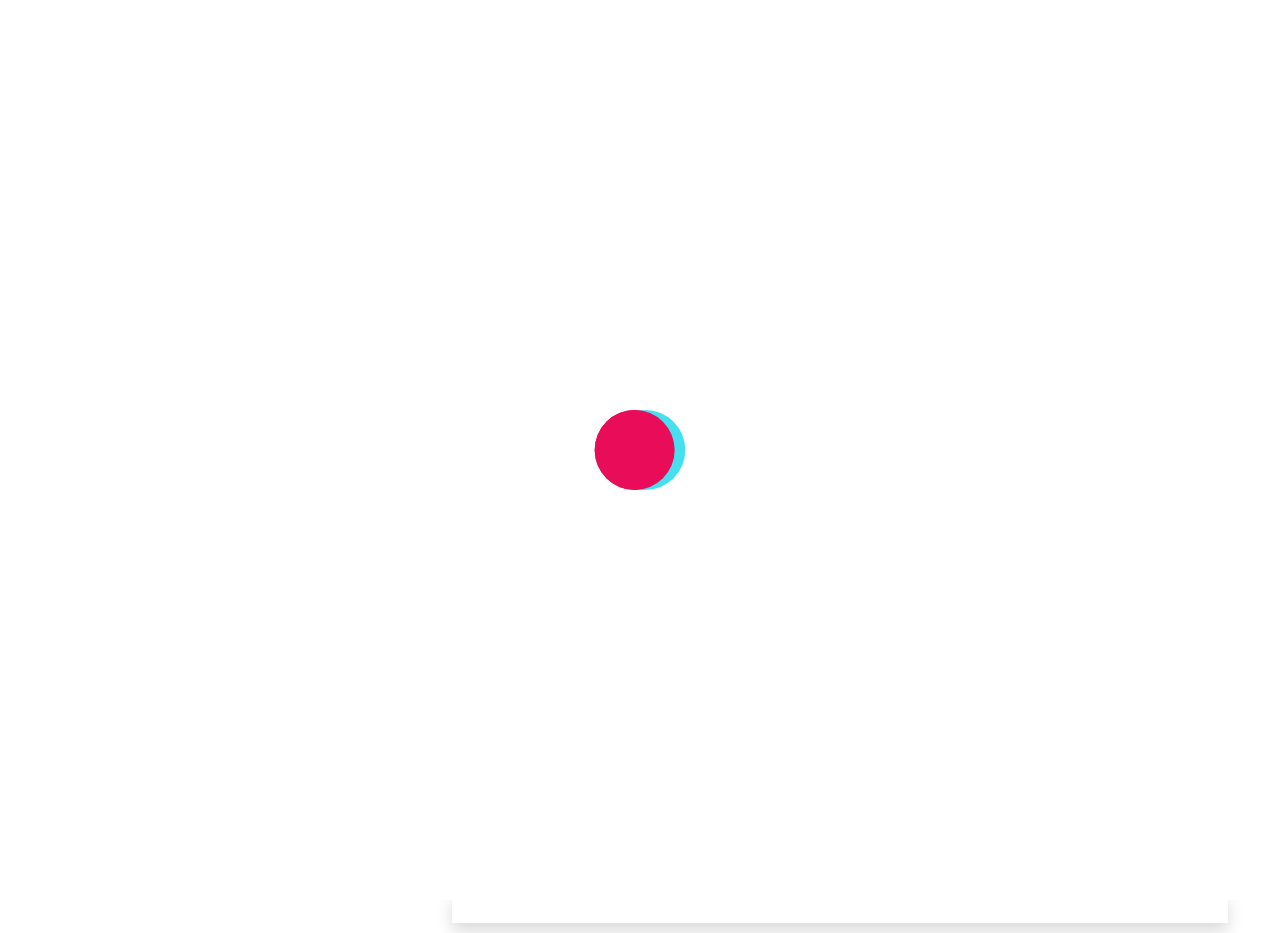
<file: artist.html>
<!DOCTYPE html>
<html lang="en">

<head>
    <meta charset="UTF-8">
    <meta http-equiv="X-UA-Compatible" content="IE=edge">
    <meta name="viewport" content="width=device-width, initial-scale=1.0">
    <title class="title"></title>
    <link rel="stylesheet" href="./assets/bootstrap/css/bootstrap.min.css" />
    <link rel="stylesheet" href="https://cdnjs.cloudflare.com/ajax/libs/font-awesome/5.15.3/css/all.min.css">
    <link rel="stylesheet" href="css/style.css" />
    <link rel="stylesheet" href="css/artist.css" />
</head>

<body>
    <div class="loader">
        <svg xmlns="http://www.w3.org/2000/svg" xmlns:xlink="http://www.w3.org/1999/xlink"
            style="margin: auto; background: rgb(255, 255, 255); display: block; shape-rendering: auto;" width="200px"
            height="200px" viewBox="0 0 100 100" preserveAspectRatio="xMidYMid">
            <circle cx="30" cy="50" fill="#e90c59" r="20">
                <animate attributeName="cx" repeatCount="indefinite" dur="1s" keyTimes="0;0.5;1" values="30;70;30"
                    begin="-0.5s"></animate>
            </circle>
            <circle cx="70" cy="50" fill="#46dff0" r="20">
                <animate attributeName="cx" repeatCount="indefinite" dur="1s" keyTimes="0;0.5;1" values="30;70;30"
                    begin="0s"></animate>
            </circle>
            <circle cx="30" cy="50" fill="#e90c59" r="20">
                <animate attributeName="cx" repeatCount="indefinite" dur="1s" keyTimes="0;0.5;1" values="30;70;30"
                    begin="-0.5s"></animate>
                <animate attributeName="fill-opacity" values="0;0;1;1" calcMode="discrete" keyTimes="0;0.499;0.5;1"
                    dur="1s" repeatCount="indefinite"></animate>
            </circle>
            <!-- [ldio] generated by https://loading.io/ -->
        </svg>
    </div>
    <header>
        <nav>
            <a href="/" class="logo">
                <img src="assets/img/logo/logo.svg" width="154" height="20" alt="moviezone" />
            </a>
            <ul class="nav__items">
                <li class="nav__item">
                    <a href="#" class="nav__link">movies</a>
                </li>
                <li class="nav__item">
                    <a href="#" class="nav__link">TV shows</a>
                </li>
                <li class="nav__item">
                    <a href="#" class="nav__link">people</a>
                </li>
                <li class="nav__item">
                    <a href="#" class="nav__link">more</a>
                </li>
            </ul>
            <div class="nav__options">
                <a href="#" class="new__btn">
                    <span class="icon plus white"></span>
                </a>
                <a href="#" class="translate">
                    <span>en</span>
                </a>
                <a href="#" class="bell__btn">
                    <span class="icon bell"></span>
                </a>
                <a href="#" class="profile__btn">
                    <span class="avatar">s</span>
                </a>
                <a href="#" class="search__btn">
                    <span class="icon search"></span>
                </a>
            </div>
        </nav>
    </header>
    <section class="artist">
        <div class="container">
            <div class="row">
                <div class="col-4">
                    <div class="cards movies">
                        <img src="./assets/img/icons/img-thumbnail.svg" alt="moviezone" />
                    </div>
                    <div class="social-links movies">
                    </div>
                    <div class="personal-info">
                        <div>
                            <a href="#"><button class="btn">
                                    <i class="fa fa-unlock"></i> EDIT LOGIN
                                </button></a>
                        </div>
                        <div>
                            <a class="link" href="#"><i class="fa fa-keyboard"></i>Keyboard Shortcuts</a>
                        </div>
                        <div class="more">
                            <h3>
                                <i class="fa fa-comment-dollar"></i>Login to report an issue
                            </h3>
                        </div>
                    </div>
                </div>
                <div class="col-8 movies">
                    <div class="informs">
                        <div>
                            <h1 class="title">Tom Holland</h1>
                            <h4 class="heading">Biography</h4>
                            <p class="text">
                                Thomas "Tom" Stanley Holland is an English actor and dancer. He is best known for
                                playing the title role in Billy Elliot the Musical at the Victoria Palace Theatre,
                                London, as well as for starring in the 2012 film The Impossible. In 2015, Holland was
                                cast as Peter Parker / Spider-Man in the Marvel Cinematic Universe and has appeared as
                                the character in five films: Captain America: Civil War (2016), Spider-Man: Homecoming
                                (2017), Avengers: Infinity War (2018), Avengers:
                                Endgame (2019), and Spider-Man: Far From Home (2019).
                            </p>
                        </div>
                    </div>
                    <div class="known-for">
                        <h1 class="heading">Known For</h1>
                        <div class="scroller">
                            <ul class="horizontal known__for">
                                <li>
                                    <img height="200 " src="./assets/img/icons/img-thumbnail.svg" alt="moviezone " />
                                    <h3 class="img__title">Spider-Man</h3>
                                </li>
                                <li>
                                    <img height="200" src="./assets/img/icons/img-thumbnail.svg" alt="moviezone" />
                                </li>
                                <li>
                                    <img height="200 " src="./assets/img/icons/img-thumbnail.svg " alt="moviezone " />
                                </li>
                                <li>
                                    <img height="200" src="./assets/img/icons/img-thumbnail.svg" alt="moviezone" />
                                </li>
                                <li>
                                    <img height="200 " src="./assets/img/icons/img-thumbnail.svg " alt="moviezone " />
                                </li>
                                <li>
                                    <img height="200" src="./assets/img/icons/img-thumbnail.svg" alt="moviezone" />
                                </li>
                            </ul>
                        </div>
                    </div>
                    <div class="acting">
                        <h1 class="heading">Acting</h1>
                        <div class="shadow acting__shadow">
                            <h2 class="movie__title">fefad</h2>
                        </div>
                    </div>
                    <div class="others">
                        <h1 class="heading"></h1>
                        <div class="shadow">
                            <div class="movie__title"></div>
                        </div>
                    </div>
                </div>
            </div>
        </div>
    </section>
    <script defer type="module" src="./js/router.js"></script>
</body>

</html>
</file>
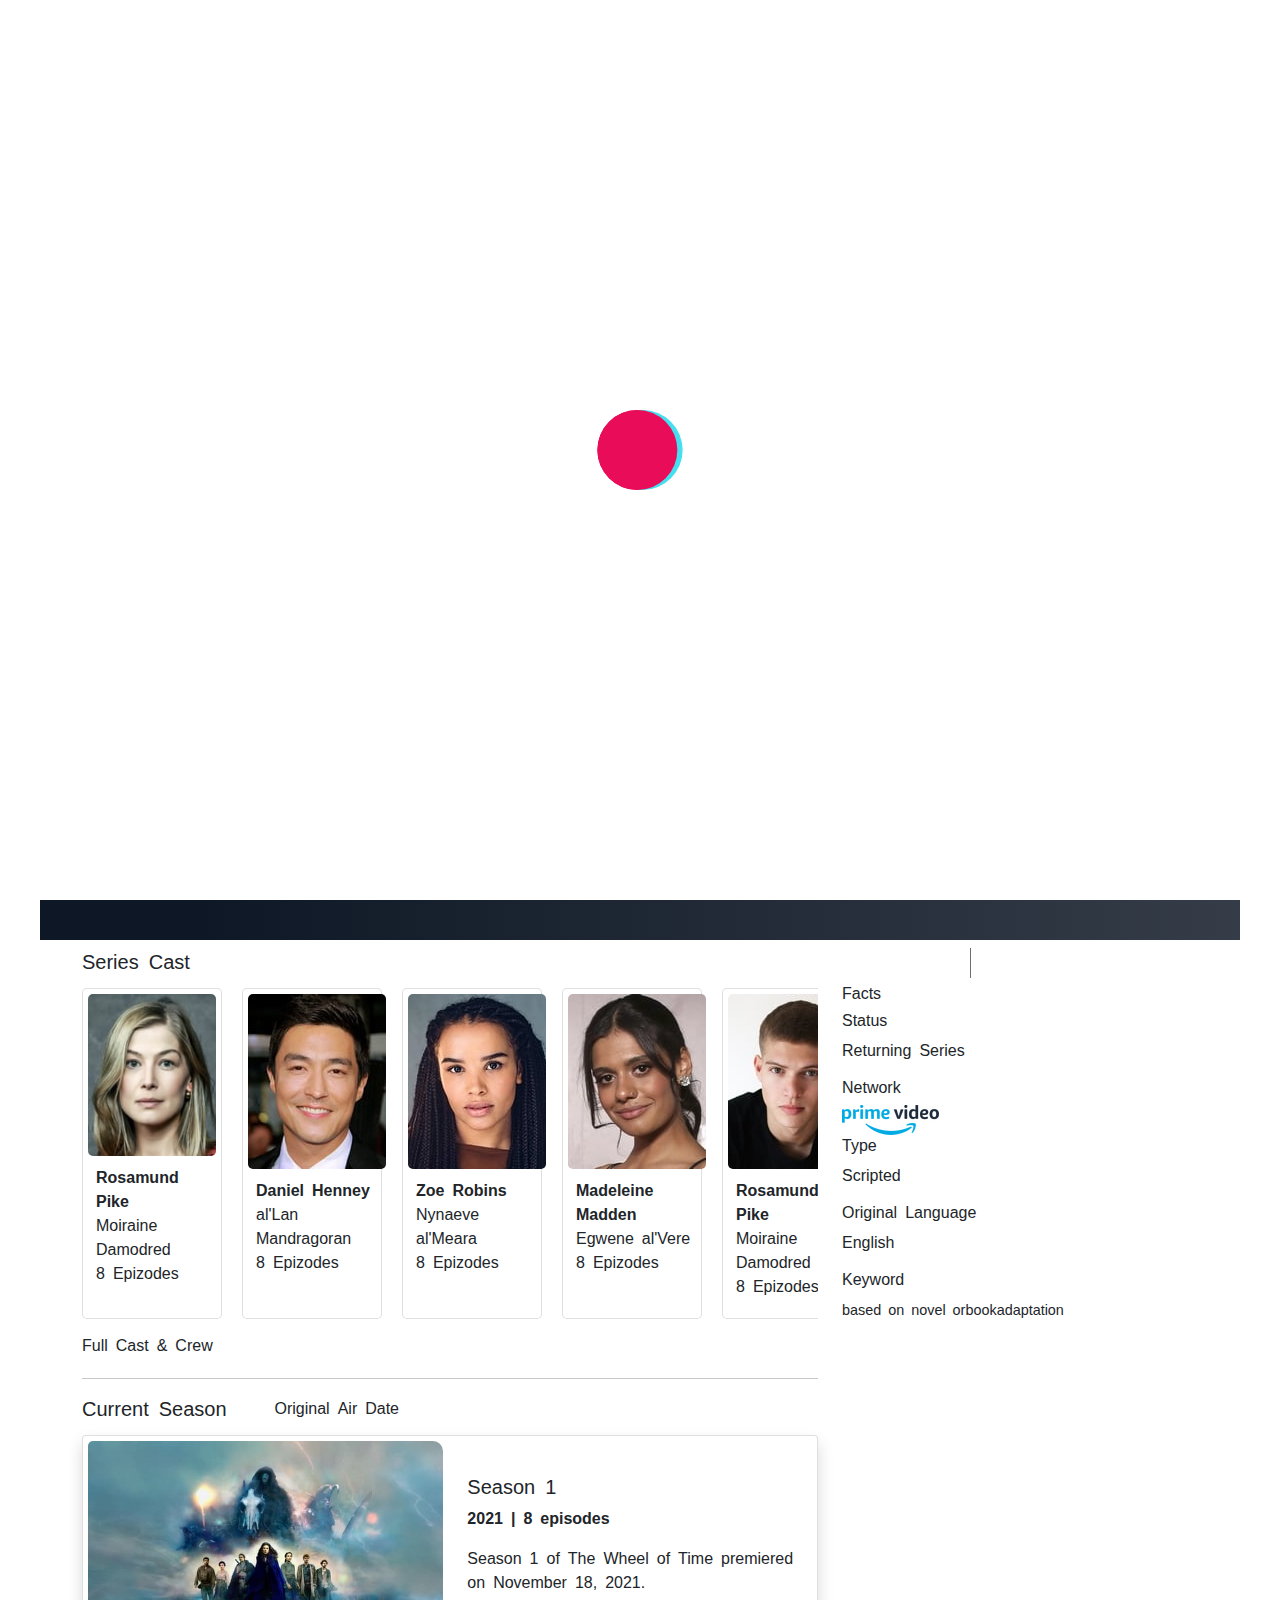
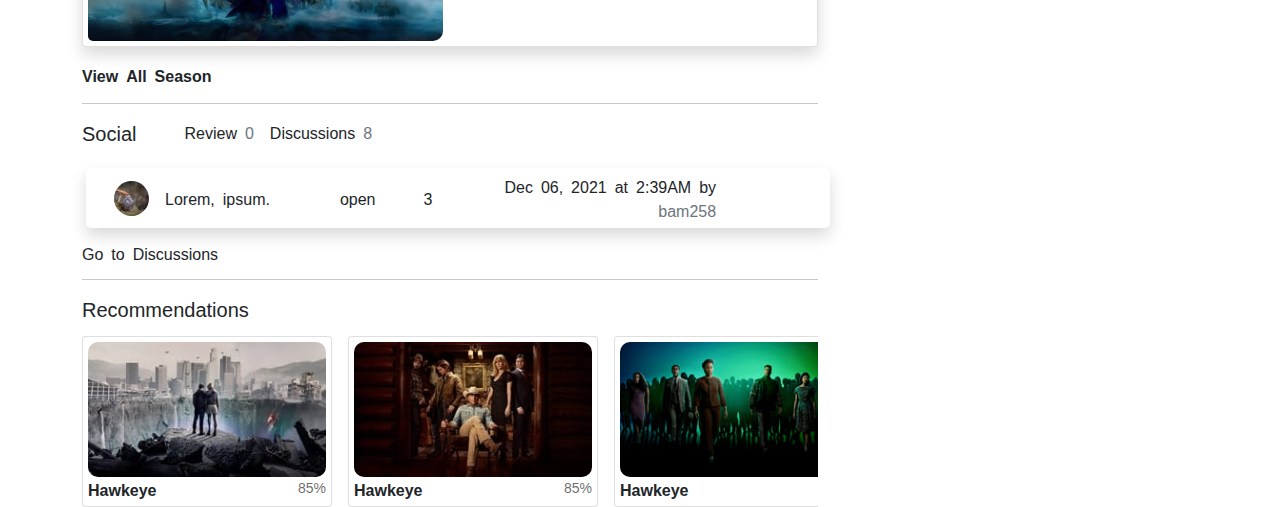
<file: movie.html>
<!DOCTYPE html>
<html lang="en">

<head>
    <meta charset="UTF-8" />
    <meta http-equiv="X-UA-Compatible" content="IE=edge" />
    <meta name="viewport" content="width=device-width, initial-scale=1.0" />
    <title>Movie</title>
    <link rel="stylesheet" href="https://cdnjs.cloudflare.com/ajax/libs/font-awesome/6.0.0-beta3/css/all.min.css"
        integrity="sha512-Fo3rlrZj/k7ujTnHg4CGR2D7kSs0v4LLanw2qksYuRlEzO+tcaEPQogQ0KaoGN26/zrn20ImR1DfuLWnOo7aBA=="
        crossorigin="anonymous" referrerpolicy="no-referrer" />
    <link rel="stylesheet" href="assets/bootstrap/css/bootstrap.min.css" />
    <link rel="stylesheet" href="css/movie.css" />
    <link rel="stylesheet" href="css/style.css" />
</head>

<body class="m-0 p-0">
    <div class="loader">
        <svg xmlns="http://www.w3.org/2000/svg" xmlns:xlink="http://www.w3.org/1999/xlink"
            style="margin: auto; background: rgb(255, 255, 255); display: block; shape-rendering: auto;" width="200px"
            height="200px" viewBox="0 0 100 100" preserveAspectRatio="xMidYMid">
            <circle cx="30" cy="50" fill="#e90c59" r="20">
                <animate attributeName="cx" repeatCount="indefinite" dur="1s" keyTimes="0;0.5;1" values="30;70;30"
                    begin="-0.5s"></animate>
            </circle>
            <circle cx="70" cy="50" fill="#46dff0" r="20">
                <animate attributeName="cx" repeatCount="indefinite" dur="1s" keyTimes="0;0.5;1" values="30;70;30"
                    begin="0s"></animate>
            </circle>
            <circle cx="30" cy="50" fill="#e90c59" r="20">
                <animate attributeName="cx" repeatCount="indefinite" dur="1s" keyTimes="0;0.5;1" values="30;70;30"
                    begin="-0.5s"></animate>
                <animate attributeName="fill-opacity" values="0;0;1;1" calcMode="discrete" keyTimes="0;0.499;0.5;1"
                    dur="1s" repeatCount="indefinite"></animate>
            </circle>
            <!-- [ldio] generated by https://loading.io/ -->
        </svg>
    </div>
    <section class="hero min-vh-100">
        <div class="hero__item vh-100">
            <div class="container">
                <div class="row">
                    <div class="col-4 hero__img-wrapper">
                        <a href="#">
                            <img class="hero__img w-100" src="./assets/img/hero/mpgDeLhl8HbhI03XLB7iKO6M6JE.jpg"
                                alt="hero__img" />
                        </a>
                    </div>
                    <div class="col-8 ps-4">
                        <a class="text-decoration-none text-light" href="#">
                            <h1 class="movie__title">
                                <span> The Wheel of Time </span>
                                <span class="fw-light"> (2021) </span>
                            </h1>
                        </a>
                        <ul class="d-flex align-items-center justify-content-start movie__genres">
                            <li class="list-unstyled me-1 text-light lead">tv-ma</li>
                            <li class="list-unstyled me-1">
                                <a class="text-light" href="#"> Sci-Fi & Fantasy, </a>
                            </li>
                            <li class="list-unstyled me-1">
                                <a class="text-light" href="#"> Drama, </a>
                            </li>
                            <li class="list-unstyled me-1">
                                <a class="text-light" href="#"> Action & Adventure, </a>
                            </li>
                            <li class="ms-4 text-light">56m</li>
                        </ul>
                        <ul class="hero__actions d-flex align-items-center list-unstyled">
                            <li class="percent d-flex align-items-center me-4">
                                <div>81%</div>
                                <p class="ms-2 text-capitalize text-light d-flex align-items-center my-auto fw-bold">
                                    user <br /> score
                                </p>
                            </li>
                            <li class="me-4">
                                <a class="hero__actions-links add__to-list" href="#">
                                    <i class="fas fa-list text-light"></i>
                                </a>
                            </li>
                            <li class="me-4 mark__as-favourite">
                                <a class="hero__actions-links" href="#">
                                    <i class="fas fa-heart"></i>
                                </a>
                            </li>
                            <li class="me-4 add__to-watchlist">
                                <a class="hero__actions-links" href="#">
                                    <i class="fas fa-bookmark"></i>
                                </a>
                            </li>
                            <li class="me-4">
                                <a class="hero__actions-links">
                                    <i class="fas fa-star text-light"></i>
                                </a>
                            </li>
                            <li class="me-4">
                                <a class="text-capitalize text-decoration-none text-light fw-bold" href="#">play
                                    trailer</a>
                            </li>
                        </ul>
                        <div class="tooltip position-relative">
                            <div class="tooltip__content bg-primary">
                                <h2>
                                    <a href="https://www.themoviedb.org/list/new"
                                        class="text-decoration-none text-light">
                                        <span><i class="fas fa-plus"></i></span>
                                        Create New List
                                    </a>
                                </h2>
                            </div>
                        </div>
                        <h5 class="text-capitalize text-light">overview</h5>
                        <p class="text-light movie__overview" style="line-height: 1.3">
                            Follow Moiraine, a member of the shadowy and influential all-female organization called the
                            “Aes Sedai” as she embarks on a dangerous, world-spanning journey with five young men and
                            women. Moiraine believes one of them might be the reincarnation of an
                            incredibly powerful individual, whom prophecies say will either save humanity or destroy it.
                        </p>
                        <div class="author">
                            <a class="
                    text-capitalize
                    fw-bold
                    text-light text-decoration-none
                  " href="#">rafe judkins</a>
                            <p class="text-light">Creator</p>
                        </div>
                    </div>
                </div>
            </div>
        </div>
    </section>

    <section class="media">
        <div class="container">
            <div class="row pt-5">
                <div class="col-8">
                    <h5 class="text-capitalize mb-3">series cast</h5>
                    <ol class="series d-flex list-unstyled">
                        <li class="card">
                            <div class="card-body p-0">
                                <a href="#">
                                    <img class="card-img" src="./assets/img/media/series/1.jpg" alt="series-img" />
                                </a>
                                <div class="ms-2 card-title fw-bold mb-0">
                                    <a class="text-decoration-none text-dark mt-2 d-inline-block" href="#">
                                        Rosamund Pike
                                    </a>
                                </div>
                                <p class="card-text ms-2 card-text mb-0">Moiraine Damodred</p>
                                <p class="card-text ms-2 text-capitalize">8 epizodes</p>
                            </div>
                        </li>
                        <li class="card">
                            <div class="card-body p-0">
                                <img src="./assets/img/media/series/2.jpg" alt="series-img">
                                <div class="ms-2 card-title fw-bold mb-0">
                                    <a class="text-decoration-none text-dark mt-2 d-inline-block" href="#">Daniel Henney
                                    </a>
                                </div>
                                <p class="ms-2 card-text mb-0">al'Lan Mandragoran</p>
                                <p class="ms-2 text-capitalize">8 epizodes</p>
                            </div>
                        </li>
                        <li class="card">
                            <div class="card-body p-0">
                                <img src="./assets/img/media/series/3.jpg" alt="series-img" />
                                <div class="ms-2 card-title fw-bold mb-0">
                                    <a class="text-decoration-none text-dark mt-2 d-inline-block" href="#">Zoe Robins
                                    </a>
                                </div>
                                <p class="ms-2 card-text mb-0">Nynaeve al'Meara</p>
                                <p class="ms-2 text-capitalize">8 epizodes</p>
                            </div>
                        </li>
                        <li class="card">
                            <div class="card-body p-0">
                                <img src="./assets/img/media/series/4.jpg" alt="series-img" />
                                <div class="ms-2 card-title fw-bold mb-0">
                                    <a class="text-decoration-none text-dark mt-2 d-inline-block" href="#">Madeleine
                                        Madden
                                    </a>
                                </div>
                                <p class="ms-2 card-text mb-0">Egwene al'Vere</p>
                                <p class="ms-2 text-capitalize">8 epizodes</p>
                            </div>
                        </li>
                        <li class="card">
                            <div class="card-body p-0">
                                <img src="./assets/img/media/series/5.jpg" alt="series-img" />
                                <div class="ms-2 card-title fw-bold mb-0">
                                    <a class="text-decoration-none text-dark mt-2 d-inline-block" href="#">Rosamund
                                        Pike</a>
                                </div>
                                <p class="ms-2 card-text mb-0">Moiraine Damodred</p>
                                <p class="ms-2 text-capitalize">8 epizodes</p>
                            </div>
                        </li>
                        <li class="card">
                            <div class="card-body p-0">
                                <img src="./assets/img/media/series/6.jpg" alt="series-img" />
                                <div class="ms-2 card-title fw-bold mb-0">
                                    <a class="text-decoration-none text-dark mt-2 d-inline-block" href="#">Rosamund
                                        Pike</a>
                                </div>
                                <p class="ms-2 card-text mb-0">Moiraine Damodred</p>
                                <p class="ms-2 text-capitalize">8 epizodes</p>
                            </div>
                        </li>
                        <li class="card">
                            <div class="card-body p-0">
                                <img src="./assets/img/media/series/7.jpg" alt="series-img" />
                                <div class="ms-2 card-title fw-bold mb-0">
                                    <a class="text-decoration-none text-dark mt-2 d-inline-block" href="#">Rosamund
                                        Pike</a>
                                </div>
                                <p class="ms-2 card-text mb-0">Moiraine Damodred</p>
                                <p class="ms-2 text-capitalize">8 epizodes</p>
                            </div>
                        </li>
                        <li class="card me-0">
                            <div class="card-body p-0">
                                <img src="./assets/img/media/series/8.jpg" alt="series-img" />
                                <div class="ms-2 card-title fw-bold mb-0">
                                    <a class="text-decoration-none text-dark mt-2 d-inline-block" href="#">Rosamund
                                        Pike</a>
                                </div>
                                <p class="ms-2 card-text mb-0">Moiraine Damodred</p>
                                <p class="ms-2 text-capitalize">8 epizodes</p>
                            </div>
                        </li>
                        <li class="
                  card
                  d-flex
                  align-items-center
                  justify-content-center
                  border-0
                ">
                            <p class="text-capitalize fw-bolder">
                                <a class="text-decoration-none text-dark" href="#">
                                    <span> view more </span>
                                    <span>
                                        <i class="fas fa-arrow-right"></i>
                                    </span>
                                </a>
                            </p>
                        </li>
                    </ol>
                    <h6 class="text-capitalize mb-4">full cast & crew</h6>
                    <hr />
                    <div class="current">
                        <div class="title d-flex align-items-center mb-3">
                            <h5 class="text-capitalize m-0">current season</h5>
                            <span class="text-capitalize ms-5">original air date</span>
                        </div>
                        <div class="card shadow">
                            <div class="d-flex">
                                <a href="#">
                                    <img class="" style="
                        border-bottom-left-radius: 5px;
                        border-top-left-radius: 5px;
                      " src="./assets/img/media/1P3QtW1IkivqDrKbbwuR0zCYIf8.jpg" alt="img" />
                                </a>
                                <div class="content my-auto ms-4">
                                    <h5>Season 1</h5>
                                    <p class="fw-bold">2021 | 8 episodes</p>
                                    <p>
                                        Season 1 of The Wheel of Time premiered on November 18, 2021.
                                    </p>
                                </div>
                            </div>
                        </div>
                        <p class="text-capitalize fw-bolder my-3">view all season</p>
                        <hr />
                    </div>
                    <div class="social">
                        <div class="row">
                            <div class="col d-flex align-items-center">
                                <h5 class="me-5">Social</h5>
                                <div class="h6 me-3">
                                    <a class="text-decoration-none text-dark" href="#">Review <span
                                            class="text-secondary"> 0 </span></a>
                                </div>
                                <div class="h6 me-3">
                                    <a class="text-decoration-none text-dark" href="#">Discussions <span
                                            class="text-secondary"> 8 </span></a>
                                </div>
                            </div>
                        </div>
                        <div class="row my-3">
                            <div class="col d-flex align-items-center ms-3 shadow"
                                style="height: 60px; border-radius: 5px">
                                <img class="ms-3" style="border-radius: 50%; width: 35px; height: 35px"
                                    src="./assets/img/media/social/mcWwwRDaDh16HPSTv6YZAhSjmnE.jpg" alt="social-img" />
                                <span class="ms-3">Lorem, ipsum.</span>
                                <span class="" style="margin-left: 70px">open</span>
                                <span class="mx-5">3</span>
                                <span class="text-end ms-4">Dec 06, 2021 at 2:39AM by <br />
                                    <a class="text-decoration-none text-secondary" href="#">bam258</a>
                                </span>
                            </div>
                        </div>
                        <div class="h6">
                            <a class="text-decoration-none text-dark" href="#">
                                Go to Discussions
                            </a>
                        </div>
                        <hr>
                    </div>
                    <h5 class="my-3">Recommendations</h5>
                    <div class="recommendations d-flex">
                        <div class="card me-3">
                            <div class="card-body p-0">
                                <a href="#">
                                    <img class="card-img"
                                        src="./assets/img/media/recommendations/1HiLMi66dO8Ia7EsPT2D9FwK5tL.jpg"
                                        alt="img" />
                                </a>
                                <div class="card-text d-flex justify-content-between">
                                    <a class="text-decoration-none text-dark" href="#">
                                        Hawkeye
                                    </a>
                                    <span>85%</span>
                                </div>
                            </div>
                        </div>
                        <div class="card me-3">
                            <div class="card-body p-0">
                                <a href="#">
                                    <img class="card-img"
                                        src="./assets/img/media/recommendations/5YTM1bh3Jyfy9IP2eS64W3JDeGs.jpg"
                                        alt="img" />
                                </a>
                                <div class="card-text d-flex justify-content-between">
                                    <a class="text-decoration-none text-dark" href="#">
                                        Hawkeye
                                    </a>
                                    <span>85%</span>
                                </div>
                            </div>
                        </div>
                        <div class="card me-3">
                            <div class="card-body p-0">
                                <a href="#">
                                    <img class="card-img"
                                        src="./assets/img/media/recommendations/7wfFmI8VZTgglYEUioAcwikxUAa.jpg"
                                        alt="img" />
                                </a>
                                <div class="card-text d-flex justify-content-between">
                                    <a class="text-decoration-none text-dark" href="#">
                                        Hawkeye
                                    </a>
                                    <span>85%</span>
                                </div>
                            </div>
                        </div>
                        <div class="card me-3">
                            <div class="card-body p-0">
                                <a href="#">
                                    <img class="card-img"
                                        src="./assets/img/media/recommendations/9IsGcpX1p0iU3eRpiTFrWkg5qqj.jpg"
                                        alt="img" />
                                </a>
                                <div class="card-text d-flex justify-content-between">
                                    <a class="text-decoration-none text-dark" href="#">
                                        Hawkeye
                                    </a>
                                    <span>85%</span>
                                </div>
                            </div>
                        </div>
                        <div class="card me-3">
                            <div class="card-body p-0">
                                <a href="#">
                                    <img class="card-img"
                                        src="./assets/img/media/recommendations/9QNv2Al3GfCND8BwuLmu2GwVht7.jpg"
                                        alt="img" />
                                </a>
                                <div class="card-text d-flex justify-content-between">
                                    <a class="text-decoration-none text-dark" href="#">
                                        Hawkeye
                                    </a>
                                    <span>85%</span>
                                </div>
                            </div>
                        </div>
                        <div class="card me-3">
                            <div class="card-body p-0">
                                <a href="#">
                                    <img class="card-img"
                                        src="./assets/img/media/recommendations/9tOGPeh59sK3WEqXBvPad5O363X.jpg"
                                        alt="img" />
                                </a>
                                <div class="card-text d-flex justify-content-between">
                                    <a class="text-decoration-none text-dark" href="#">
                                        Hawkeye
                                    </a>
                                    <span>85%</span>
                                </div>
                            </div>
                        </div>
                        <div class="card me-3">
                            <div class="card-body p-0">
                                <a href="#">
                                    <img class="card-img"
                                        src="./assets/img/media/recommendations/a9BUJ5duK7QonAN3aMib6Nie6Fc.jpg"
                                        alt="img" />
                                </a>
                                <div class="card-text d-flex justify-content-between">
                                    <a class="text-decoration-none text-dark" href="#">
                                        Hawkeye
                                    </a>
                                    <span>85%</span>
                                </div>
                            </div>
                        </div>
                        <div class="card me-3">
                            <div class="card-body p-0">
                                <a href="#">
                                    <img class="card-img"
                                        src="./assets/img/media/recommendations/bfXTYu3oLtEUL0jAxgx7Jy56yHl.jpg"
                                        alt="img" />
                                </a>
                                <div class="card-text d-flex justify-content-between">
                                    <a class="text-decoration-none text-dark" href="#">
                                        Hawkeye
                                    </a>
                                    <span>85%</span>
                                </div>
                            </div>
                        </div>
                        <div class="card me-3">
                            <div class="card-body p-0">
                                <a href="#">
                                    <img class="card-img"
                                        src="./assets/img/media/recommendations/e6v08948EZVvLrx0sWpmglguY9e.jpg"
                                        alt="img" />
                                </a>
                                <div class="card-text d-flex justify-content-between">
                                    <a class="text-decoration-none text-dark" href="#">
                                        Hawkeye
                                    </a>
                                    <span>85%</span>
                                </div>
                            </div>
                        </div>
                        <div class="card me-3">
                            <div class="card-body p-0">
                                <a href="#">
                                    <img class="card-img"
                                        src="./assets/img/media/recommendations/fqKoCBkllbGeXF5jKmERtAy5eMP.jpg"
                                        alt="img" />
                                </a>
                                <div class="card-text d-flex justify-content-between">
                                    <a class="text-decoration-none text-dark" href="#">
                                        Hawkeye
                                    </a>
                                    <span>85%</span>
                                </div>
                            </div>
                        </div>
                        <div class="card me-3">
                            <div class="card-body p-0">
                                <a href="#">
                                    <img class="card-img"
                                        src="./assets/img/media/recommendations/hZ9MlxA80rLGh5OExoJEeIEBByD.jpg"
                                        alt="img" />
                                </a>
                                <div class="card-text d-flex justify-content-between">
                                    <a class="text-decoration-none text-dark" href="#">
                                        Hawkeye
                                    </a>
                                    <span>85%</span>
                                </div>
                            </div>
                        </div>
                        <div class="card me-3">
                            <div class="card-body p-0">
                                <a href="#">
                                    <img class="card-img"
                                        src="./assets/img/media/recommendations/kHwMIXsYNAg8eoJvj97F0LSlyDP.jpg"
                                        alt="img" />
                                </a>
                                <div class="card-text d-flex justify-content-between">
                                    <a class="text-decoration-none text-dark" href="#">
                                        Hawkeye
                                    </a>
                                    <span>85%</span>
                                </div>
                            </div>
                        </div>
                        <div class="card me-3">
                            <div class="card-body p-0">
                                <a href="#">
                                    <img class="card-img"
                                        src="./assets/img/media/recommendations/npCaBQi941PRhHlUEWPws4qi10U.jpg"
                                        alt="img" />
                                </a>
                                <div class="card-text d-flex justify-content-between">
                                    <a class="text-decoration-none text-dark" href="#">
                                        Hawkeye
                                    </a>
                                    <span>85%</span>
                                </div>
                            </div>
                        </div>
                        <div class="card me-3">
                            <div class="card-body p-0">
                                <a href="#">
                                    <img class="card-img"
                                        src="./assets/img/media/recommendations/phwgPLUIcv3sbI1xmkiurThR13Q.jpg"
                                        alt="img" />
                                </a>
                                <div class="card-text d-flex justify-content-between">
                                    <a class="text-decoration-none text-dark" href="#">
                                        Hawkeye
                                    </a>
                                    <span>85%</span>
                                </div>
                            </div>
                        </div>
                        <div class="card me-3">
                            <div class="card-body p-0">
                                <a href="#">
                                    <img class="card-img"
                                        src="./assets/img/media/recommendations/pNCZbQ5jvCbgoBfeoSx0l5dJhIM.jpg"
                                        alt="img" />
                                </a>
                                <div class="card-text d-flex justify-content-between">
                                    <a class="text-decoration-none text-dark" href="#">
                                        Hawkeye
                                    </a>
                                    <span>85%</span>
                                </div>
                            </div>
                        </div>
                        <div class="card me-3">
                            <div class="card-body p-0">
                                <a href="#">
                                    <img class="card-img"
                                        src="./assets/img/media/recommendations/ri4GOc8mmcXBoZYwy6TcBl7wMxY.jpg"
                                        alt="img" />
                                </a>
                                <div class="card-text d-flex justify-content-between">
                                    <a class="text-decoration-none text-dark" href="#">
                                        Hawkeye
                                    </a>
                                    <span>85%</span>
                                </div>
                            </div>
                        </div>
                        <div class="card me-3">
                            <div class="card-body p-0">
                                <a href="#">
                                    <img class="card-img"
                                        src="./assets/img/media/recommendations/rkB4LyZHo1NHXFEDHl9vSD9r1lI.jpg"
                                        alt="img" />
                                </a>
                                <div class="card-text d-flex justify-content-between">
                                    <a class="text-decoration-none text-dark" href="#">
                                        Hawkeye
                                    </a>
                                    <span>85%</span>
                                </div>
                            </div>
                        </div>
                        <div class="card me-3">
                            <div class="card-body p-0">
                                <a href="#">
                                    <img class="card-img"
                                        src="./assets/img/media/recommendations/uAWB8qOs7L6zGTwxAbeT97AsJk6 (1).jpg"
                                        alt="img" />
                                </a>
                                <div class="card-text d-flex justify-content-between">
                                    <a class="text-decoration-none text-dark" href="#">
                                        Hawkeye
                                    </a>
                                    <span>85%</span>
                                </div>
                            </div>
                        </div>
                    </div>
                </div>
                <div class="col-4">
                    <div class="social__links d-flex">
                        <a class="social__link-item text-dark d-inline-block" href="#"><i
                                class="fab fa-facebook-square"></i></a>
                        <a class="social__link-item text-dark d-inline-block" href="#"><i
                                class="fab fa-twitter"></i></a>
                        <a class="social__link-item text-dark d-inline-block" href="#"><i
                                class="fab fa-instagram"></i></a>
                        <span class="mx-2 d-inline-block me-3" style="
                  width: 1px;
                  height: 30px;
                  background-color: rgb(112, 110, 110);
                "></span>
                        <a class="social__link-item text-dark d-inline-block" href="#"><i class="fab fa-share"></i></a>
                    </div>
                    <div class="h6">Facts</div>
                    <div class="h6">Status</div>
                    <p class="text-capitalize">returning series</p>
                    <div class="h6">Network</div>
                    <a href="#">
                        <img src="./assets/img/media/network/ifhbNuuVnlwYy5oXA5VIb2YR8AZ.png" alt="network" />
                    </a>
                    <div class="h6">Type</div>
                    <p>Scripted</p>
                    <div class="h6 text-capitalize">original language</div>
                    <p>English</p>
                    <div class="h6">Keyword</div>
                    <ul class="d-flex list-unstyled">
                        <li href="#">
                            <a class="text-decoration-none text-dark" style="font-size: 0.9em;" href="#">
                                based on novel orbook
                            </a>
                        </li>
                        <li href="#">
                            <a class="text-decoration-none text-dark" style="font-size: 0.9em;" href="#">
                                adaptation
                            </a>
                        </li>
                    </ul>
                </div>
            </div>
        </div>
        </div>
    </section>

    <script defer type="module" src="./js/router.js"></script>
</body>

</html>
</file>
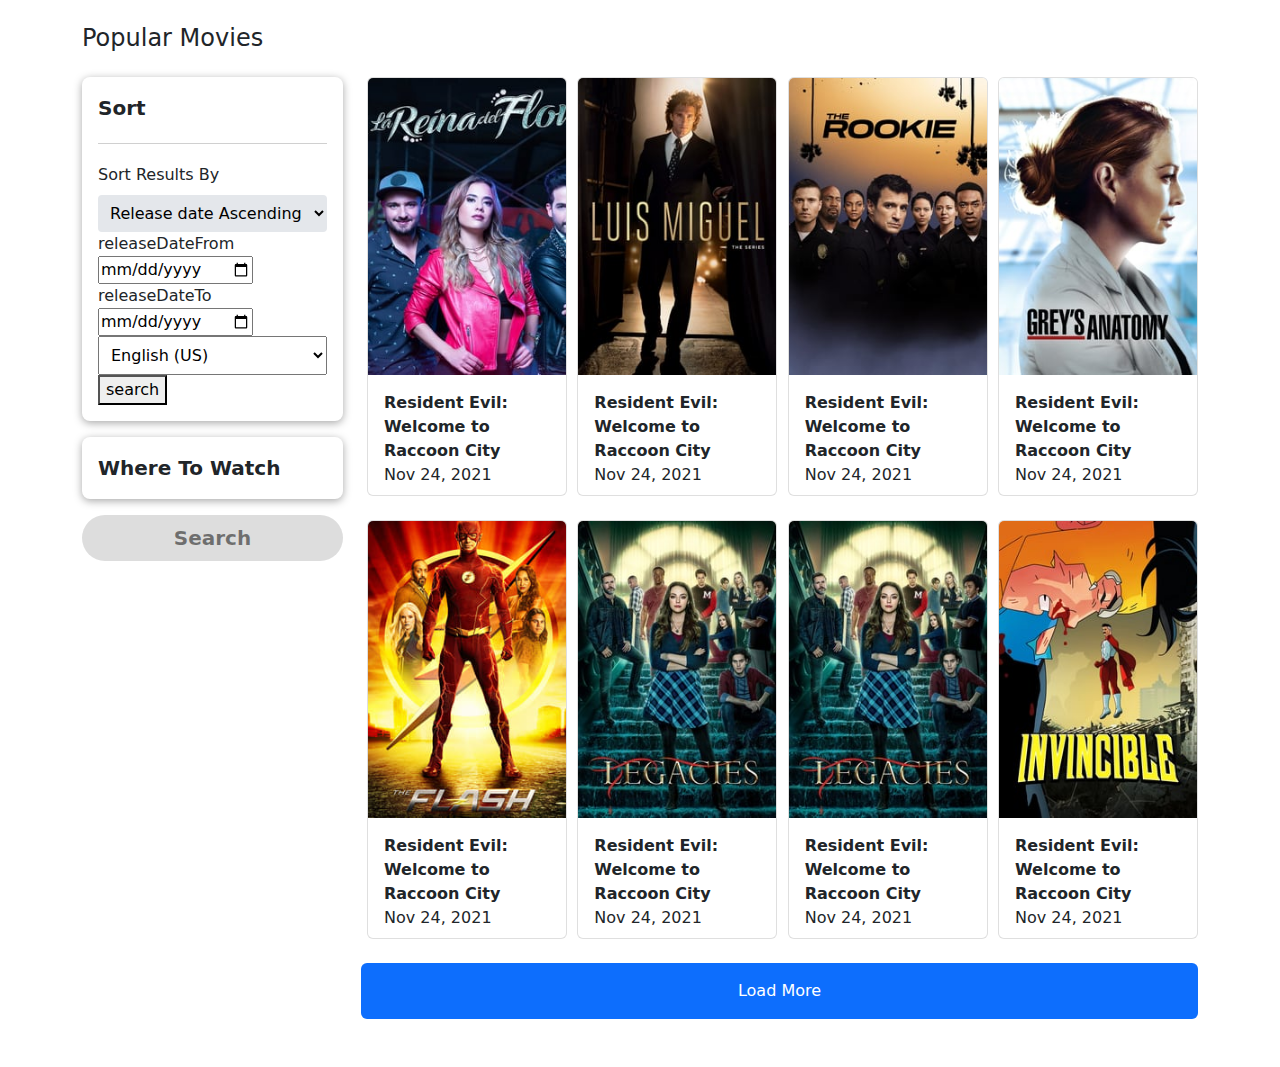
<file: popularMovie.html>
<!DOCTYPE html>
<html lang="en">

<head>
  <meta charset="UTF-8" />
  <meta http-equiv="X-UA-Compatible" content="IE=edge" />
  <meta name="viewport" content="width=device-width, initial-scale=1.0" />
  <title>Popular Movie</title>
  <link rel="stylesheet" href="https://cdnjs.cloudflare.com/ajax/libs/font-awesome/6.0.0-beta3/css/all.min.css"
    integrity="sha512-Fo3rlrZj/k7ujTnHg4CGR2D7kSs0v4LLanw2qksYuRlEzO+tcaEPQogQ0KaoGN26/zrn20ImR1DfuLWnOo7aBA=="
    crossorigin="anonymous" referrerpolicy="no-referrer" />
  <link rel="stylesheet" href="./assets/bootstrap/css/bootstrap.min.css" />
  <link rel="stylesheet" href="css/popularMovie.css" />
</head>

<body>
  <section class="hero">
    <div class="container">
      <div class="text-capitalize h4 my-4">popular movies</div>
      <div class="row">
        <div class="col-3">
          <form action="https://api.themoviedb.org/3/discover/movie" method="get" class="filter__panel p-3 mb-3">
            <div class="filter__name text-capitalize fw-bold fs-5" data-bs-toggle="collapse" data-bs-target="#filter1"
              aria-expanded="false" role="button">
              <span> sort </span>
              <span>
                <i class="fas fa-chevron-right fs-6 fw-bold"></i>
              </span>
              <input type="text" hidden name="language" value="en-US">
              <!-- <input type="text" hidden name="release_date.gte" value="2021"> --> 
              <!-- <input type="text" hidden name="release_date.lte" value="2021"> -->
              <input type="text" hidden name="page" value="1">
              <!-- <input type="text" hidden name="api_key" value="7014e2cdb739f65a296e51932f359f53"> -->
            </div>

            <div class="filter" id="filter1">
              <div class="filter__item lead fs-6 mb-2">Sort Results By</div>
              <select name="sort_by" class="p-2 fs-6 w-100">
                <option value="popularity.asc">
                  Popularity Assending
                </option>
                <option value="popularity.desc">
                  Popularity Descending
                </option>
                <option selected value="release_date.asc">
                  Release date Ascending
                </option>
                <option value="release_date.desc">
                  Release date Descending
                </option>
              </select>
            </div>
            <div class="release__date-wrapper">
              <label for="releaseDateFrom">
                releaseDateFrom
                <input name="release_date.gte" type="date" value="01/01/2021">
              </label>
              <label for="releaseDateTo">
                releaseDateTo
                <input name="release_date.lte" type="date">
              </label>
            </div>
            <div class="language__wrapper">
              <select name="language" class="p-2 fs-6 w-100">
                <option selected value="en-US">
                  English (US)
                </option>
              </select>
            </div>

            <button type="button">search</button>
          </form>
          <!-- <div class="filter__panel p-3 mb-3">
            <div class="filter__name filter__name-2 text-capitalize fw-bold fs-5" data-bs-toggle="collapse"
              data-bs-target="#filter2" aria-expanded="false" role="button">
              <span> filters </span>
              <span>
                <i class="fas fa-chevron-right fs-6 fw-bold"></i>
              </span>
            </div>
            <div class="filter collapse" id="filter2">
              <div class="filter__item lead fs-6 mb-2">Availabilities</div>
              <label class="d-flex">
                <input type="checkbox" class="m-1" name="checkbox" id="searchCheckbox1" />
                <label for="searchCheckbox1">Search all availabilities?</label>
              </label>
              <label class="d-flex">
                <input type="checkbox" class="m-1" name="checkbox" id="searchCheckbox2" checked />
                <label for="searchCheckbox2">Stream</label>
              </label>
              <label class="d-flex">
                <input type="checkbox" class="m-1" name="checkbox" id="searchCheckbox3" checked />
                <label for="searchCheckbox3">Free</label>
              </label>
              <label class="d-flex">
                <input type="checkbox" class="m-1" name="checkbox" id="searchCheckbox4" checked />
                <label for="searchCheckbox4">Ads</label>
              </label>
              <label class="d-flex">
                <input type="checkbox" class="m-1" name="checkbox" id="searchCheckbox5" checked />
                <label for="searchCheckbox5">Rent</label>
              </label>
              <label class="d-flex">
                <input type="checkbox" class="m-1" name="checkbox" id="searchCheckbox6" checked />
                <label for="searchCheckbox6">Buy</label>
              </label>
              <hr />
              <div class="filter__item lead fs-6 mb-2">Release Dates</div>
              <label class="d-flex">
                <input type="checkbox" class="m-1" name="checkbox" id="searchCheckbox6" />
                <label for="searchCheckbox6">Search all releases? </label>
              </label>
              <label class="d-flex">
                <input type="checkbox" class="m-1" name="checkbox" id="searchCheckbox7" checked />
                <label for="searchCheckbox7">Search all countries?</label>
              </label>
              <label class="d-flex">
                <input type="checkbox" class="m-1" name="checkbox" id="searchCheckbox7" checked />
                <label for="searchCheckbox7">Premiere</label>
              </label>
              <label class="d-flex">
                <input type="checkbox" class="m-1" name="checkbox" id="searchCheckbox8" checked />
                <label for="searchCheckbox8">Theatrical (limited)</label>
              </label>
              <label class="d-flex">
                <input type="checkbox" class="m-1" name="checkbox" id="searchCheckbox9" checked />
                <label for="searchCheckbox9"> Theatrical</label>
              </label>
              <label class="d-flex">
                <input type="checkbox" class="m-1" name="checkbox" id="searchCheckbox10" checked />
                <label for="searchCheckbox10">Digital</label>
              </label>
              <label class="d-flex">
                <span>form</span>
                <input type="date" class="m-1 d-inline-block" name="checkbox" width="100px" height="20px" />
              </label>
              <label class="d-flex">
                <span>to</span>
                <input type="date" class="m-1 d-inline-block" name="checkbox" width="100px" height="20px"
                  value="2022-07-17" />
              </label>
              <hr />
            </div>
          </div> -->
          <div class="filter__panel p-3 mb-3">
            <div class="filter__name filter__name-3 text-capitalize fw-bold fs-5" data-bs-toggle="collapse"
              data-bs-target="#filter3" aria-expanded="true" role="button">
              <span> where to watch </span>
              <span>
                <i class="fas fa-chevron-right fs-6 fw-bold"></i>
              </span>
            </div>
            <div class="filter collapse" id="filter3">
              <div class="filter__item lead fs-6 mb-2 text-capitalize">
                <span> my services </span>
                <a class="text-dark ms-1" href="#">
                  <i class="fas fa-pen-square"></i>
                </a>
              </div>
              <label class="d-flex">
                <input type="checkbox" class="m-1" name="checkbox" id="searchCheckbox" />
                <label for="searchCheckbox">Restrict searches to my subscribed services?</label>
              </label>
              <hr />
              <p class="text-capitalize">country</p>
            </div>
          </div>
          <a class="hero__link w-100 py-2 m-auto text-decoration-none text-capitalize fw-bold fs-5 d-flex align-items-center justify-content-center"
            href="#">search</a>
        </div>
        <div class="hero__content col-9 d-flex flex-wrap justify-content-between">
          <div class="card mb-4">
            <div class="card__img">
              <img class="card__img-item w-100 h-100" src="./assets/img/movies/movie-1.jfif" alt="movie" />
            </div>
            <div class="card__options">
              <div class="card__options-item">
                <i class="fas fa-circle"></i>
                <i class="fas fa-ellipsis-h"></i>
              </div>
            </div>
            <ul class="hero__actions d-flex flex-column align-items-center list-unstyled bg-white">
              <li class="me-4">
                <a class="hero__actions-links add__to-list" href="#">
                  <i class="fas fa-list text-dark"></i>
                </a>
              </li>
              <li class="me-4 mark__as-favourite">
                <a class="hero__actions-links" href="#">
                  <i class="fas fa-heart text-dark"></i>
                </a>
              </li>
              <li class="me-4 add__to-watchlist">
                <span class="hero__actions-links">
                  <i class="fas fa-bookmark text-dark"></i>
                </span>
              </li>
              <li class="me-4">
                <a class="hero__actions-links">
                  <i class="fas fa-star text-dark"></i>
                </a>
              </li>
            </ul>
            <div class="card__link ms-3 mt-3">
              <a class="card__link-item text-decoration-none fw-bold text-dark" href="#">Resident Evil: Welcome to
                Raccoon City</a>
            </div>
            <div class="card__date ms-3 mb-2">Nov 24, 2021</div>
          </div>
          <div class="card mb-4">
            <div class="card__img">
              <img class="card__img-item w-100 h-100" src="./assets/img/movies/movie-2.jfif" alt="movie" />
            </div>
            <div class="card__options">
              <div class="card__options-item">
                <i class="fas fa-circle"></i>
                <i class="fas fa-ellipsis-h"></i>
              </div>
            </div>
            <div class="card__link ms-3 mt-3">
              <a class="card__link-item text-decoration-none fw-bold text-dark" href="#">Resident Evil: Welcome to
                Raccoon City</a>
            </div>
            <div class="card__date ms-3 mb-2">Nov 24, 2021</div>
          </div>
          <div class="card mb-4">
            <div class="card__img">
              <img class="card__img-item w-100 h-100" src="./assets/img/movies/movie-3.jfif" alt="movie" />
            </div>
            <div class="card__options">
              <div class="card__options-item">
                <i class="fas fa-circle"></i>
                <i class="fas fa-ellipsis-h"></i>
              </div>
            </div>
            <div class="card__link ms-3 mt-3">
              <a class="card__link-item text-decoration-none fw-bold text-dark" href="#">Resident Evil: Welcome to
                Raccoon City</a>
            </div>
            <div class="card__date ms-3 mb-2">Nov 24, 2021</div>
          </div>
          <div class="card mb-4">
            <div class="card__img">
              <img class="card__img-item w-100 h-100" src="./assets/img/movies/movie-4.jfif" alt="movie" />
            </div>
            <div class="card__options">
              <div class="card__options-item">
                <i class="fas fa-circle"></i>
                <i class="fas fa-ellipsis-h"></i>
              </div>
            </div>
            <div class="card__link ms-3 mt-3">
              <a class="card__link-item text-decoration-none fw-bold text-dark" href="#">Resident Evil: Welcome to
                Raccoon City</a>
            </div>
            <div class="card__date ms-3 mb-2">Nov 24, 2021</div>
          </div>
          <div class="card mb-4">
            <div class="card__img">
              <img class="card__img-item w-100 h-100" src="./assets/img/movies/movie-5.jfif" alt="movie" />
            </div>
            <div class="card__options">
              <div class="card__options-item">
                <i class="fas fa-circle"></i>
                <i class="fas fa-ellipsis-h"></i>
              </div>
            </div>
            <div class="card__link ms-3 mt-3">
              <a class="card__link-item text-decoration-none fw-bold text-dark" href="#">Resident Evil: Welcome to
                Raccoon City</a>
            </div>
            <div class="card__date ms-3 mb-2">Nov 24, 2021</div>
          </div>
          <div class="card mb-4">
            <div class="card__img">
              <img class="card__img-item w-100 h-100" src="./assets/img/movies/movie-6.jfif" alt="movie" />
            </div>
            <div class="card__options">
              <div class="card__options-item">
                <i class="fas fa-circle"></i>
                <i class="fas fa-ellipsis-h"></i>
              </div>
            </div>
            <div class="card__link ms-3 mt-3">
              <a class="card__link-item text-decoration-none fw-bold text-dark" href="#">Resident Evil: Welcome to
                Raccoon City</a>
            </div>
            <div class="card__date ms-3 mb-2">Nov 24, 2021</div>
          </div>
          <div class="card mb-4">
            <div class="card__img">
              <img class="card__img-item w-100 h-100" src="./assets/img/movies/movie-6.jfif" alt="movie" />
            </div>
            <div class="card__options">
              <div class="card__options-item">
                <i class="fas fa-circle"></i>
                <i class="fas fa-ellipsis-h"></i>
              </div>
            </div>
            <div class="card__link ms-3 mt-3">
              <a class="card__link-item text-decoration-none fw-bold text-dark" href="#">Resident Evil: Welcome to
                Raccoon City</a>
            </div>
            <div class="card__date ms-3 mb-2">Nov 24, 2021</div>
          </div>
          <div class="card mb-4">
            <div class="card__img">
              <img class="card__img-item w-100 h-100" src="./assets/img/movies/movie-8.jfif" alt="movie" />
            </div>
            <div class="card__options">
              <div class="card__options-item">
                <i class="fas fa-circle"></i>
                <i class="fas fa-ellipsis-h"></i>
              </div>
            </div>
            <div class="card__link ms-3 mt-3">
              <a class="card__link-item text-decoration-none fw-bold text-dark" href="#">Resident Evil: Welcome to
                Raccoon City</a>
            </div>
            <div class="card__date ms-3 mb-2">Nov 24, 2021</div>
          </div>
        </div>
        <div class="d-flex justify-content-end mb-5">
          <a class="hero__content-link d-flex align-items-center text-decoration-none justify-content-center w-75 py-3 bg-primary text-capitalize text-white"
            href="#">load more</a>
        </div>
      </div>
    </div>
  </section>
  <script src="./assets/bootstrap/js/bootstrap.bundle.min.js"></script>
  <script defer type="module" src="./js/router.js"></script>
</body>

</html>
</file>
<file: css/style.css>
@font-face {
  font-family: "Consensus";
  src: url(../assets/font/Consensus.woff2);
}

::-webkit-scrollbar {
  width: 7px;
  height: 7px;
  scrollbar-width: thin;
}

::-webkit-scrollbar-thumb {
  border-radius: 15px;
  background: #dbdbdb;
}

* {
  box-sizing: border-box;
  margin: 0;
  padding: 0;
}

a {
  text-decoration: none;
}

html {
  font-size: 16px;
  scroll-behavior: smooth;
}

body {
  font-family: "Consensus", Helvetica, sans-serif;
}

.popUp {
  position: fixed;
  top: 0;
  right: 0;
  background: red;
}

.loader {
  position: fixed;
  display: flex;
  justify-content: center;
  align-items: center;
  top: 0;
  left: 0;
  right: 0;
  bottom: 0;
  background: #ffffff;
  z-index: 100;
}

nav {
  display: flex;
  align-items: center;
  width: 100%;
  height: 64px;
  padding: 0 40px;
  background: #032541;
  font-size: 14px;
}

.logo {
  display: inline-block;
  margin-right: 16px;
}

.nav__items {
  display: flex;
  list-style: none;
  align-items: center;
}

.nav__item {
  margin-right: 14px;
}

.nav__menu {
  display: none;
  position: relative;
  /* top: 50px; */
  background-color: #fff;
}

.nav__menu-item {
  margin-bottom: 10px;
}

.nav__item:first-of-type:hover {
  position: relative;
  top: 52px;
  margin-right: 0;
}

.nav__item:first-of-type:hover .nav__link + .nav__menu {
  display: block;
}


.nav__link {
  display: inline-block;
  padding: 8px;
  color: #fff;
  font-weight: 600;
  text-transform: capitalize;
}

.nav__options {
  display: inline-flex;
  align-items: center;
  margin-left: auto;
}

.nav__options a {
  display: inline-flex;
  margin: 0 15px;
  color: #fff;
}

.translate span {
  display: inline-flex;
  align-items: center;
  justify-content: center;
  width: 28px;
  height: 28px;
  padding: 3px 5px;
  font-weight: 600;
  border: 1px solid #fff;
  border-radius: 3px;
  text-transform: uppercase;
}

.translate span:hover {
  background: #fff;
  color: #032541;
}

.icon {
  display: inline-flex;
  min-width: 1.6rem;
  min-height: 1.6rem;
  width: 1.6rem;
  height: 1.6rem;
  background-position: center;
  background-repeat: no-repeat;
}

.plus.white {
  background-image: url(../assets/img/icons/plus.svg);
}

.bell {
  background-image: url(../assets/img/icons/bell.svg);
  color: #fff;
}

.search {
  background-image: url(../assets/img/icons/search.svg);
}

.avatar {
  display: flex;
  align-items: center;
  justify-content: center;
  width: 32px;
  height: 32px;
  background: #ea148c;
  font-size: 1rem;
  font-weight: 600;
  text-align: center;
  text-transform: uppercase;
  border-radius: 50%;
}

.hero {
  min-height: 300px;
  height: calc(100vh / 2.5);
  max-height: 360px;
  padding: 40px;
  background-position: top center;
  background-size: cover;
  background-repeat: no-repeat;
  background-image: linear-gradient(
      to right,
      rgba(3, 37, 65, 0.8) 0%,
      rgba(3, 37, 65, 0) 100%
    ),
    url(../assets/img/bg.jfif);
  color: #fff;
  font-size: 15px;
}

.hero__content span:nth-child(1) {
  font-size: 45px;
  font-weight: 600;
  text-transform: capitalize;
}

.search__form {
  margin-top: 50px;
  position: relative;
}

.search__input {
  width: 100%;
  height: 46px;
  padding: 10px 20px;
  font-size: 17px;
  color: #b3b3b3;
  line-height: 46px;
  border-radius: 25px;
  border: none;
  outline: none;
}

.submit__btn {
  position: absolute;
  top: 50%;
  right: -1px;
  height: 100%;
  padding: 10px 26px;
  background: linear-gradient(
    to right,
    rgb(30, 213, 169) 0%,
    rgba(1, 180, 228) 100%
  );
  font-size: 16px;
  font-weight: 600;
  border-radius: 30px;
  color: #fff;
  border: 0;
  outline: none;
  text-transform: capitalize;
  transform: translateY(-50%);
  cursor: pointer;
}

.submit__btn:hover {
  color: #032541;
}

.popular__movies {
  display: flex;
  height: 400px;
  margin-bottom: 200px;
  overflow-x: auto;
  overflow-y: hidden;
  -webkit-overflow-scrolling: touch;
}

.card {
  padding: 5px;
}

.card img {
  border-radius: 10px;
  cursor: pointer;
}

.card h2 {
  font-size: 16px;
}

.card a {
  font-weight: 700;
  color: #000;
}

.card a:hover {
  color: #01b4e4;
}

.card span {
  font-size: 14px;
  color: #00000099;
}
</file>
<file: css/artist.css>
* {
    padding: 0;
    margin: 0;
    box-sizing: border-box;
}

.artist {
    padding: 10px 0;
}

.container {
    max-width: 1200px;
}

.title {
    font-weight: bold;
    font-size: 35px;
}

.heading {
    font-weight: bold;
    margin: 25px 0 10px 0;
    font-size: 22px;
}

.text {
    font-weight: 400;
}

.personal-info {
    color: #000;
}

.social-links {
    margin-top: 30px;
}

.social-links a {
    color: #000;
    font-size: 30px;
    margin-right: 10px;
}

h3 {
    font-size: 24px;
    margin: 30px 0 15px 0;
}

.personal-menu {
    margin-bottom: 25px;
}

.personal-title {
    margin-bottom: 2px;
    font-size: 18px;
}

.personal-text {
    font-size: 16px;
    color: #030202;
    font-weight: 400;
}

.btn {
    background-color: #01b4e4;
    color: #fff;
    font-weight: 700;
    border-radius: 20px;
    padding: 6px 20px;
    margin-bottom: 20px;
}

.btn:hover {
    background-color: #000;
    color: #fff;
}

.link {
    color: #a19898;
    font-size: 16px;
    text-decoration: none;
}

.more h3 {
    font-size: 17px;
    color: #030202;
}

.horizontal {
    display: flex;
    height: 320px;
    margin-bottom: 50px;
    overflow-x: auto;
    overflow-y: hidden;
    -webkit-overflow-scrolling: touch;
}

.horizontal li {
    margin-top: 20px;
    list-style: none;
    margin-left: 12px;
}

.horizontal img {
    width: 130px;
    border-radius: 10px;
}

ul {
    padding-left: 0;
}

.horizontal .img__title {
    text-align: center;
    font-size: 14px;
}

.img__title:hover {
    color: #01b4e4;
}

.movie__credit {
    margin-right: 0;
}

.acting .shadow {
    padding: 10px 20px;
}

.names {
    margin-right: 200px;
    margin-bottom: 50px;
}

.others .shadow {
    padding: 10px;
}

.others .movie__title {
    margin: 10px 0;
}

.movie__title {
    padding-top: 0;
    border-radius: 5px;
    font-weight: 600;
    font-size: 16px;
    margin: 20px 0;
}

.movie__title:hover {
    color: #01b4e4;
    cursor: pointer;
}

.movie__character {
    font-weight: 400;
    font-size: 15px;
    color: #424141;
}
</file>
<file: css/movie.css>
.hero {
  position: relative;
  background-image: url(../assets/img/media/1P3QtW1IkivqDrKbbwuR0zCYIf8.jpg);
  background-repeat: no-repeat;
  width: 100%;
  height: 100%;
  background-size: cover;
  background-position: right;
}

.hero .hero__item {
  padding-top: 50px;

  width: 100%;
  height: 100%;
  background-image: linear-gradient(
    to right,
    rgba(5.49%, 9.02%, 14.51%, 1) 150px,
    rgba(5.49%, 9.02%, 14.51%, 0.84) 100%
  );
}

.hero .col-8 {
  padding-top: 50px;
}

.hero__item .tooltip {
  display: none;
  width: 300px;
  height: 100px;
  background-color: #fff;
}

.tooltip__content {
  width: 250px;
  border-radius: 5px;
  margin: auto;
}

.tooltip__content h2 {
  font-size: 18px;
  padding: 10px;
}

.hero__img {
  border-radius: 6px;
}

/* .hero__actions .percent {
} */

.hero__actions .percent div {
  position: relative;
  display: flex;
  align-items: center;
  justify-content: center;
  width: 60px;
  height: 60px;
  background-color: #fff;
  border-radius: 50%;
  border: 4px solid #199119;
  border-left: transparent;
}

.hero__actions a {
  color: #fff;
}

/* .hero__actions .percent div::before {
  content: "";
  position: absolute;
  width: 3px;
  height: 80%;
  border-radius: 50%;
  background-color: lime;
} */

.hero__actions-links {
  display: flex;
  align-items: center;
  justify-content: center;
  text-decoration: none;
  width: 45px;
  height: 45px;
  border-radius: 50%;
  background-color: rgb(10, 10, 54);
}

.media .series {
  overflow-x: scroll;
}

.media .series .card,
.media .series .card img {
  border-radius: 5px;
}

.media .series .card {
  word-wrap: normal;
  min-width: 140px;
  /* padding-right: 135px; */
  margin-right: 20px;
}

.current .card .d-flex {
  height: 200px;
}

.current .card img {
  min-width: 130px;
  height: 100%;
  background-size: cover;
}

.recommendations {
  overflow-x: scroll;
}

.recommendations .card {
  min-width: 250px;
}

.social__links .social__link-item  {
  width: 40px;
  height: 35px;
}

.social__links .social__link-item i {
  font-size: 30px;
}
</file>
<file: css/popularMovie.css>
.card {
  width: 200px;
  border-radius: 6px;
  overflow: hidden;
}

.card__options-item {
  position: relative;
}

.card__options-item:hover .fa-circle {
  color: rgb(4, 112, 235);
}

.card__options-item:hover .fa-ellipsis-h {
  color: #fff;
}

.card__options-item .fa-circle {
  position: absolute;
  color: #fff;
  font-size: 25px;
  margin-left: 160px;
  margin-top: -280px;
}

.card__options-item .fa-ellipsis-h {
  position: absolute;
  margin-top: -275px;
  margin-left: 165px;
}

.card__link-item:hover {
  color: #0d6efd !important;
}

.filter__panel {
  min-width: 250px;
  padding: 15px;
  /* border: 1px solid; */
  border-radius: 8px;
  box-shadow: 0 2px 8px rgb(0 0 0 / 35%);
}

.filter__name {
  display: flex;
  justify-content: space-between;
}

.filter__name:hover {
  cursor: pointer;
}

.filter::before {
  content: "";
  position: relative;
  display: block;
  width: 100%;
  margin: 20px 0;
  height: 0.1px;
  background-color: rgba(0, 0, 0, 0.185);
}

.filter select {
  background-color: #e4e7eb;
  border: none;
  border-radius: 4px;
}

.filter select option {
  border-radius: 4px;
  background-color: #fff;
}

.hero__link {
  background: #ddd;
  color: rgba(0, 0, 0, 0.5);
  border-radius: 35px;
}
.hero__link:hover {
  color: rgba(0, 0, 0, 0.5);
}

.hero__content-link {
  border-radius: 6px;
}

.hero__actions {
  display: none!important;
  width: 150px;
  border: 0.1px solid;
  border-radius: 6px;
}

.hero__actions-links {
  text-decoration: none;
}
</file>
